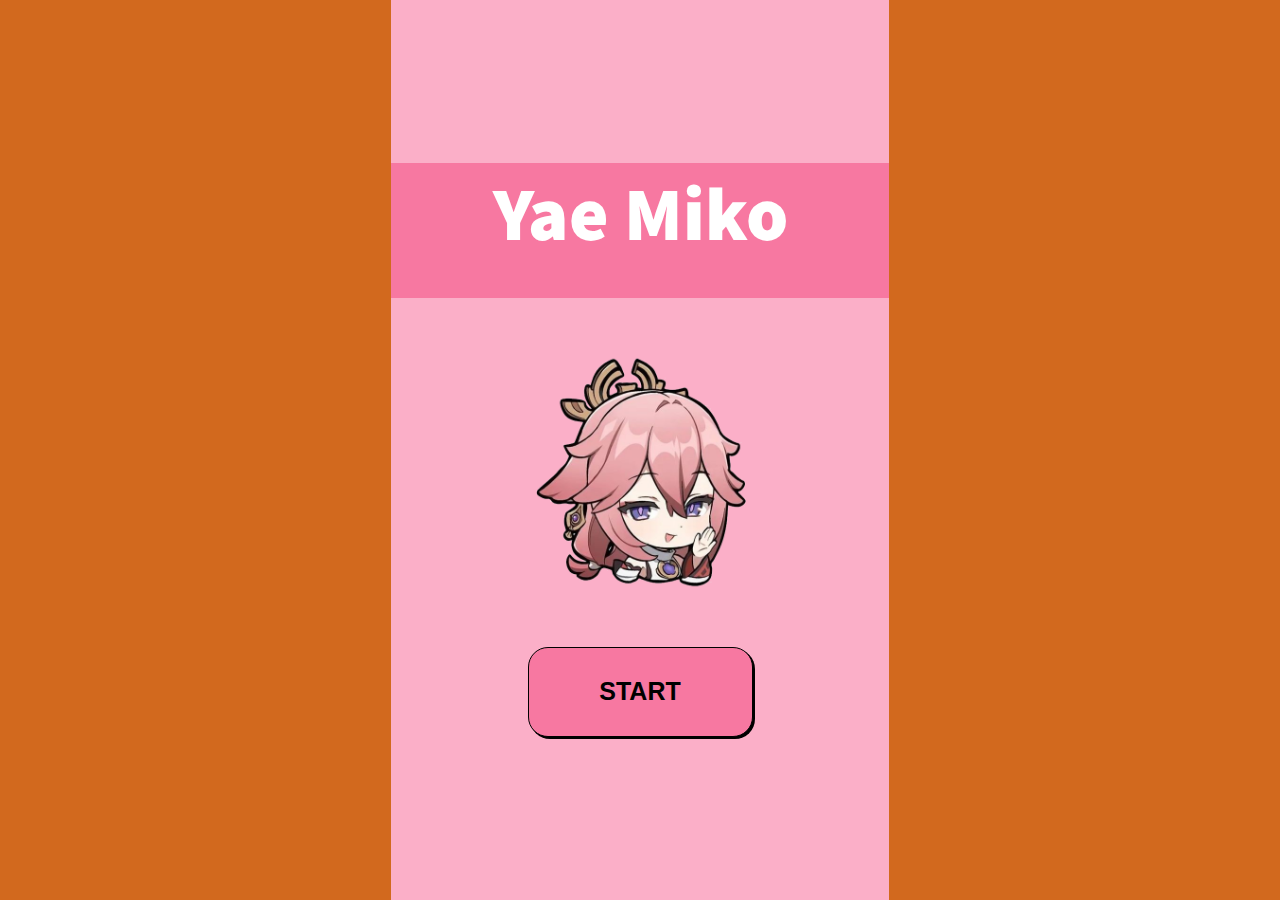
<file: index.html>
<!DOCTYPE html>
<html lang="en">
<head>
    <meta charset="UTF-8">
    <meta http-equiv="X-UA-Compatible" content="IE=edge">
    <meta name="viewport" content="width=device-width, initial-scale=1.0">
    <title>Welcome!</title>
    <link rel="stylesheet" href="style.css">
</head>
<body>
    <div class="container">
        <div class="welcome-banner">
            <h1 class="white">Yae Miko</h1>
        </div>
        <img class="yae-welcome" src="images/Tak berjudul66_20221003130602.png" alt="">
        <a href="main-menu.html"><button class="welcome-button">START</button></a>
    </div>
</body>
</html>
</file>
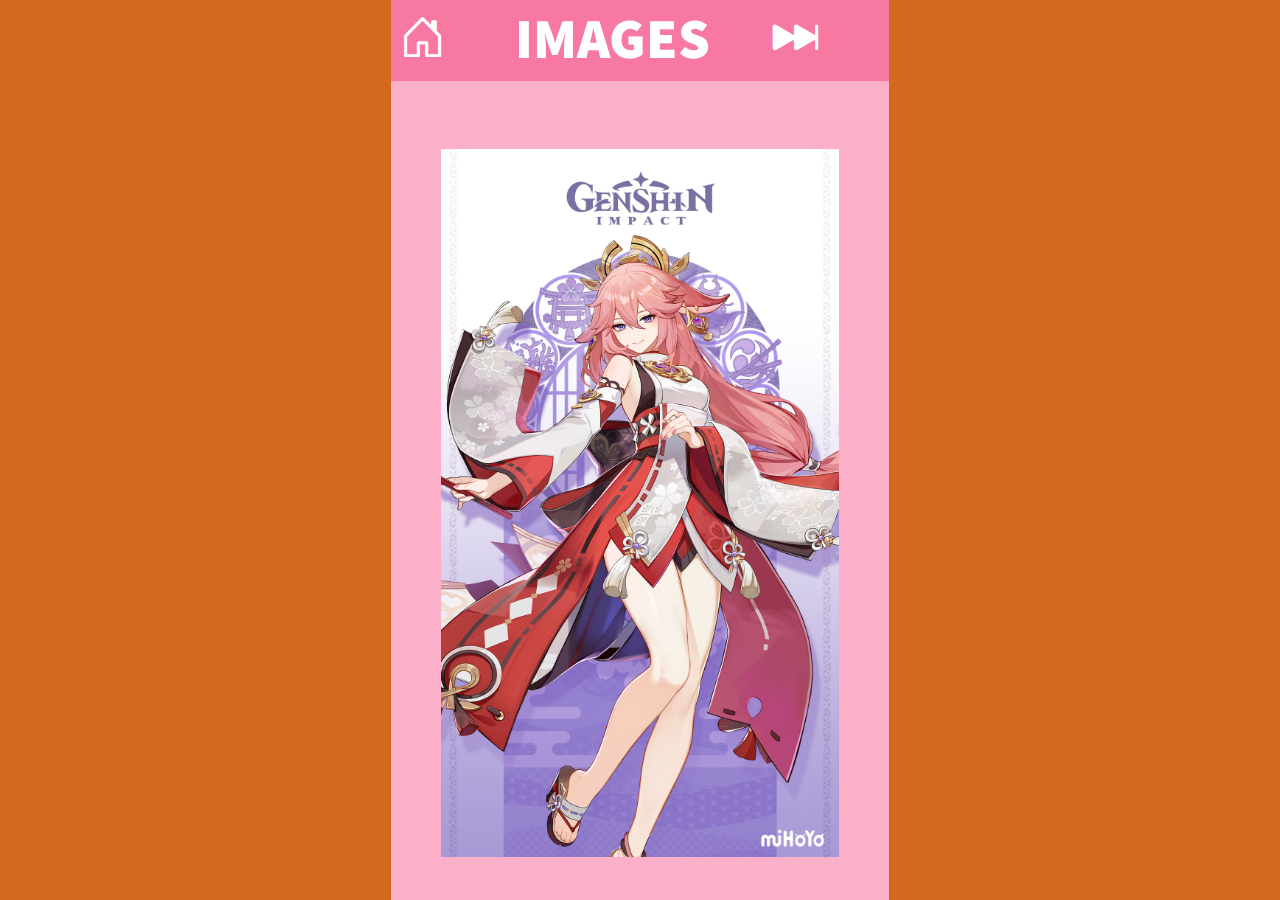
<file: images1.html>
<!DOCTYPE html>
<html lang="en">
<head>
    <meta charset="UTF-8">
    <meta http-equiv="X-UA-Compatible" content="IE=edge">
    <meta name="viewport" content="width=device-width, initial-scale=1.0">
    <title>Welcome!</title>
    <link rel="stylesheet" href="style.css">
    <link rel="stylesheet" href="https://cdn.jsdelivr.net/npm/bootstrap-icons@1.9.1/font/bootstrap-icons.css">
</head>
<body>
    <div class="main-menu-container">
        <div class="upper-ui">
            <a href="main-menu.html"><h1 style="font-size:1.2cm; margin-left: 1vh; margin-right: 5vh;"><i class="bi bi-house-door" style="height: 1cm; color: white;"></i></h1></a>
            <h1 style="font-size:1.5cm; color: white; margin-left: 5%;">IMAGES</h1>
            <a href="images2.html"><h1 style="font-size:1.2cm; margin-left: 7vh; margin-right: 1vh;"><i class="bi bi-skip-forward-fill" style="height: 1cm; color: white;"></i></h1></a>
        </div>
        <img src="images/Yae.Miko.full.3542004.jpg" alt="" style="width: 80%; margin: auto;">
    </div>
</body>
</html>
</file>
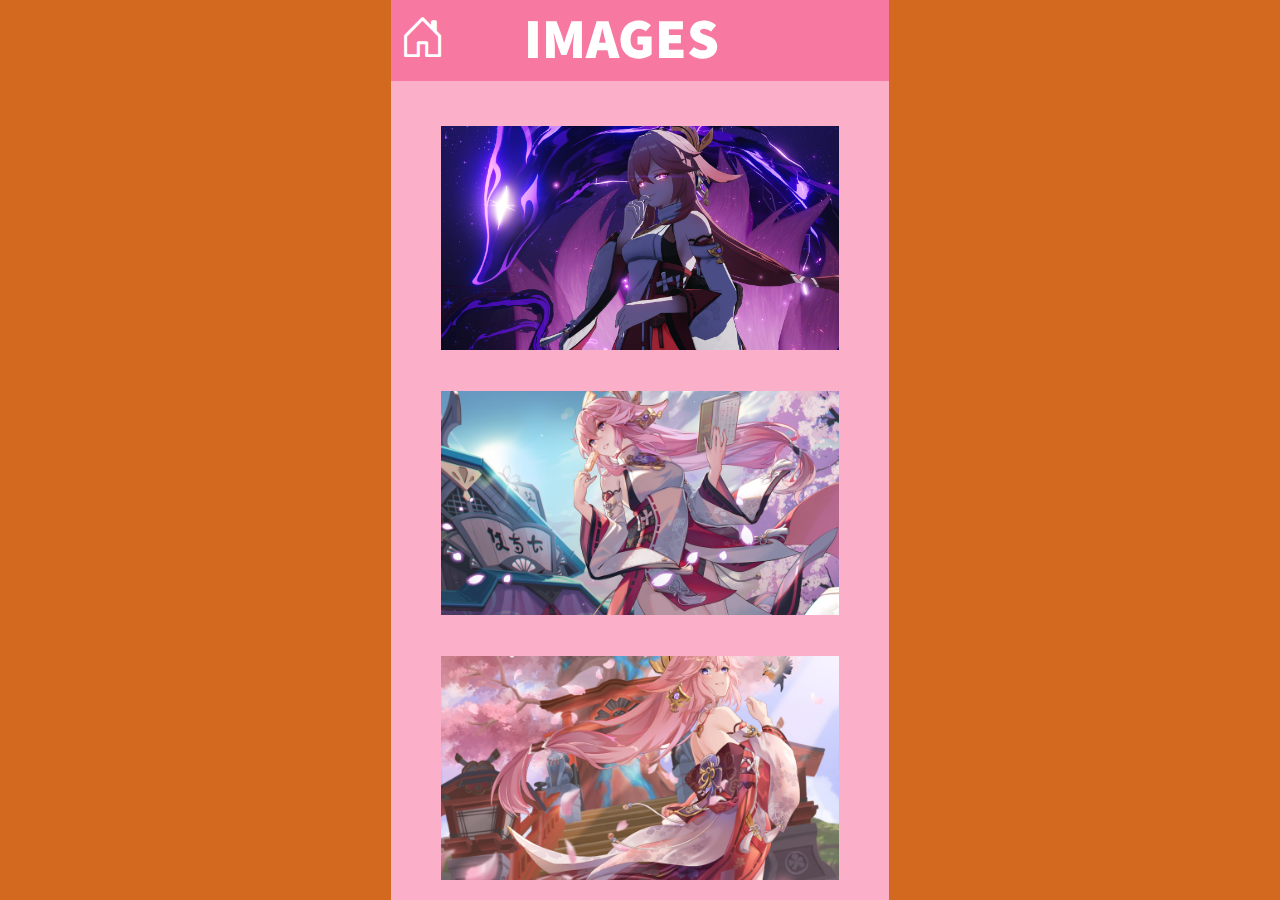
<file: images2.html>
<!DOCTYPE html>
<html lang="en">
<head>
    <meta charset="UTF-8">
    <meta http-equiv="X-UA-Compatible" content="IE=edge">
    <meta name="viewport" content="width=device-width, initial-scale=1.0">
    <title>Welcome!</title>
    <link rel="stylesheet" href="style.css">
    <link rel="stylesheet" href="https://cdn.jsdelivr.net/npm/bootstrap-icons@1.9.1/font/bootstrap-icons.css">
</head>
<body>
    <div class="main-menu-container">
        <div class="upper-ui">
            <a href="main-menu.html"><h1 style="font-size:1.2cm; margin-left: 1vh; margin-right: 6vh;"><i class="bi bi-house-door" style="height: 1cm; color: white;"></i></h1></a>
            <h1 style="font-size:1.5cm; color: white; margin-left: 5%;">IMAGES</h1>
        </div>
        <img src="images/peakpx1.jpg" alt="" style="width: 80%; margin: auto;">
        <img src="images/peakpx (2).jpg" alt="" style="width: 80%; margin: auto;">
        <img src="images/peakpx (1).jpg" alt="" style="width: 80%; margin: auto;">
    </div>
</body>
</html>
</file>
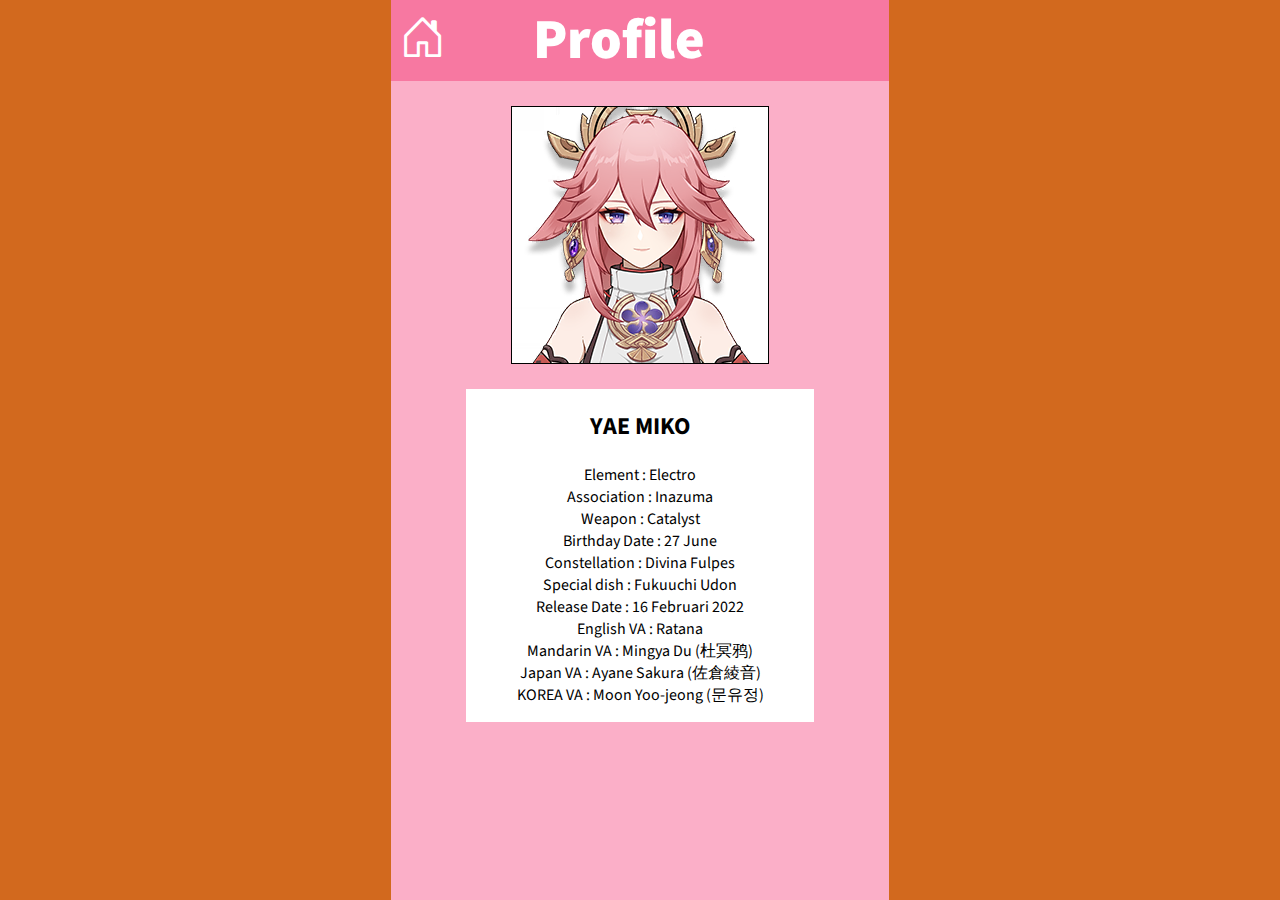
<file: profile.html>
<!DOCTYPE html>
<html lang="en">
<head>
    <meta charset="UTF-8">
    <meta http-equiv="X-UA-Compatible" content="IE=edge">
    <meta name="viewport" content="width=device-width, initial-scale=1.0">
    <title>Welcome!</title>
    <link rel="stylesheet" href="style.css">
    <link rel="stylesheet" href="https://cdn.jsdelivr.net/npm/bootstrap-icons@1.9.1/font/bootstrap-icons.css">
</head>
<body>
    <div class="main-menu-container">
        <div class="upper-ui">
            <a href="main-menu.html"><h1 style="font-size:1.2cm; margin-left: 1vh; margin-right: 7vh;"><i class="bi bi-house-door" style="height: 1cm; color: white;"></i></h1></a>
            <h1 style="font-size:1.5cm; color: white; margin-left: 5%;">Profile</h1>
        </div>
        <img class="yae-profile-img" src="images/Character_Yae_Miko_Thumb.png" alt="">
        <div class="yae-profile">
            <h2>YAE MIKO</h2>
            <p>Element : Electro <br> Association : Inazuma <br> Weapon : Catalyst <br> Birthday Date : 27 June <br> Constellation : Divina Fulpes <br> Special dish : Fukuuchi Udon
                <br> Release Date : 16 Februari 2022
                <br> English VA : Ratana
                <br> Mandarin VA :  Mingya Du (杜冥鸦)
                <br> Japan VA : Ayane Sakura (佐倉綾音)
                <br> KOREA VA : Moon Yoo-jeong (문유정)
                </p>
        </div>
    </div>
</body>
</html>
</file>
<file: style.css>
@import url('https://fonts.googleapis.com/css2?family=Source+Sans+Pro:wght@400;600;900&display=swap');

:root {
  --pink-muda: #fbafc8;
  --pink-tua: #f778a1;
  --white: #ffffff;
  --font-family: 'Source Sans Pro', sans-serif;
  --regular: 400;
  --semibold: 600;
  --black: 900;
}

body {
  padding: 0;
  margin: 0;
  display: flex;
  align-items: center;
  justify-content: center;
  background-color: chocolate;
  font-family: var(--font-family);
}

.container {
  height: 100vh;
  width: 55.38vh;
  background-color: var(--pink-muda);
  display: flex;
  flex-direction: column;
  align-items: center;
  justify-content: center;
}

.main-menu-container {
  height: 100vh;
  width: 55.38vh;
  background-color: var(--pink-muda);
  display: flex;
  flex-direction: column;
  align-items: center;
  justify-content: start;
}

.welcome-banner {
  height: 15%;
  width: 100%;
  background-color: var(--pink-tua);
  display: table-cell;
  vertical-align: middle;
}

h1 {
  font-weight: var(--black);
  font-size: 2cm;
  text-align: center;
  margin: 0;
}

.white {
  color: var(--white);
}

.yae-welcome {
    width: 70%;
}

.welcome-button {
    width: 25vh;
    height: 10vh;
    background-color: var(--pink-tua);
    border: none;
    border-radius: 20px;
    font-size: 25px;
    font-weight: var(--semibold);
    border: 1px solid black;
    box-shadow: 2px 2px 0px 0px black;
}

.welcome-button:hover{
    box-shadow: none;
    translate: 2px 2px;
}

.content-name{
  width: 25vh;
    height: 8vh;
    background-color: var(--pink-tua);
    border: none;
    border-radius: 20px;
    font-size: 25px;
    font-weight: var(--semibold);
    border: 1px solid black;
    margin-top: 5vh;
    margin-bottom: 7vh;
}

.menu-button{
  width: 45vh;
  height: 8vh;
    background-color: var(--pink-tua);
    border: none;
    border-radius: 20px;
    font-size: 25px;
    font-weight: var(--semibold);
    border: 1px solid black;
    box-shadow: 2px 2px 0px 0px black;
    margin-top: 8vh;
}

.menu-button:hover{
  box-shadow: none;
  translate: 2px 2px;
}

.upper-ui {
  display: flex;
  align-items: center;
  background-color: var(--pink-tua);
  margin-bottom: 5%;
  width: 100%;
}

.yae-profile {
  text-align: center;
  background-color: white;
  width: 70%;
}

.yae-profile-img {
  border: 1px solid black;
  background-color: white;
  margin-bottom: 5%;
}
</file>
